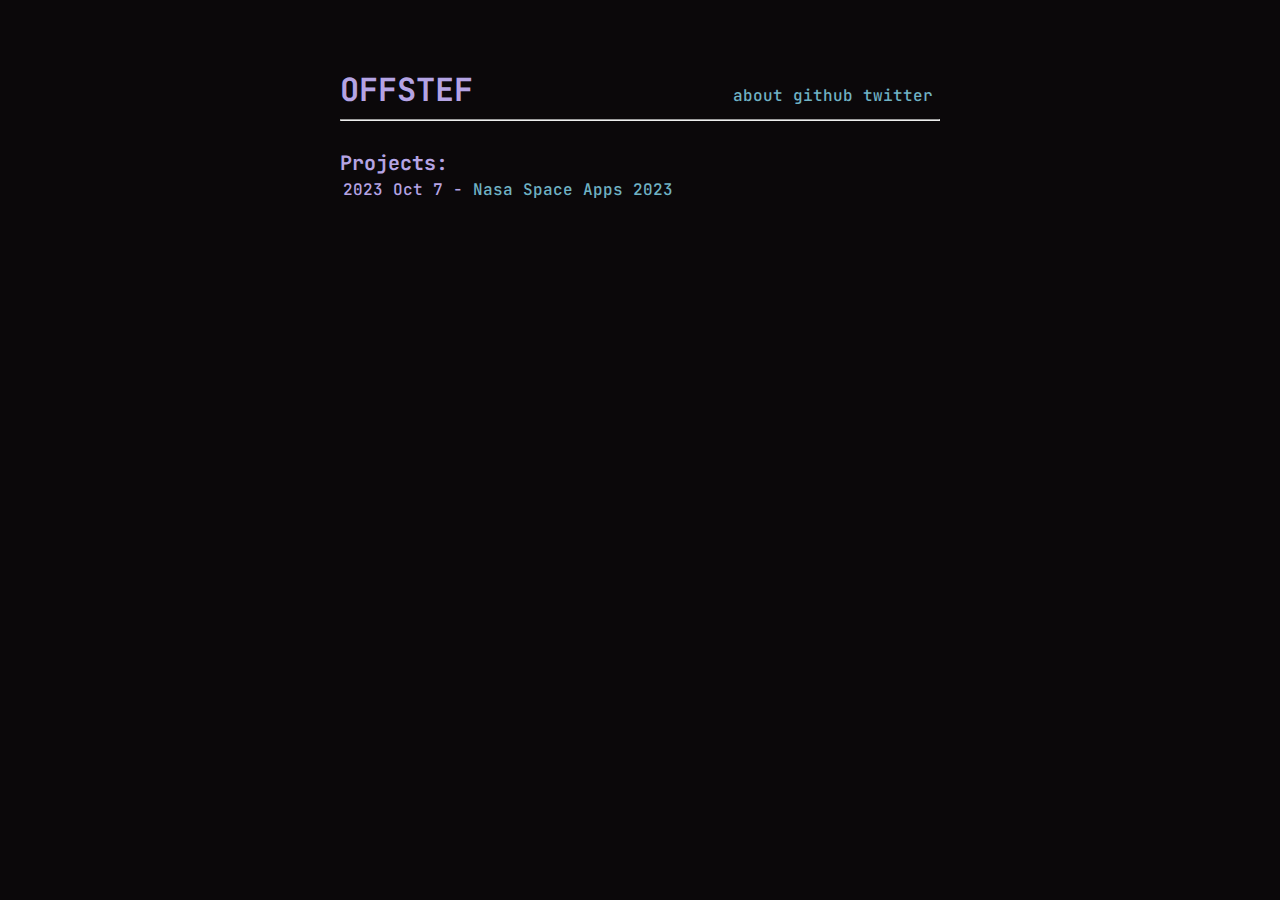
<file: index.html>
<!DOCTYPE html>
<html>
<head>
    <meta charset="UTF-8">
    <meta name="viewport" content="width=device-width, initial-scale=1.0">
    <title> OFF//</title>
    <link rel="stylesheet" href="./styles/style.css">
    <link rel="icon" href="/assets/img/eye.png">
</head>

<body>
    <div class="wrapper">
        <h1 class="titulo">OFFSTEF</h1>
        <div class="info">
            <tr>
                <td>
                    <a href="./about/me.html">about</a>
                </td>

                <td>
                    <a href="https://github.com/offstef" target="_blank">github</a>
                </td>

                <td>
                    <a href="https://twitter.com/godworstenemy" target="_blank">twitter</a>
                </td>

            </tr>
        </div>
<hr>
<br>
    <div class="projects">
        <h2>Projects:</h2>
        <table>
            <tr>
                <td>
                    <span class="date">2023 Oct 7</span>
                    - 
                    <a href="./projects/nasa-space-apps-2023.html">Nasa Space Apps 2023</a>
                </td>
            </tr>
        </table>
    </div>
</div>
</body>
</html>
</file>
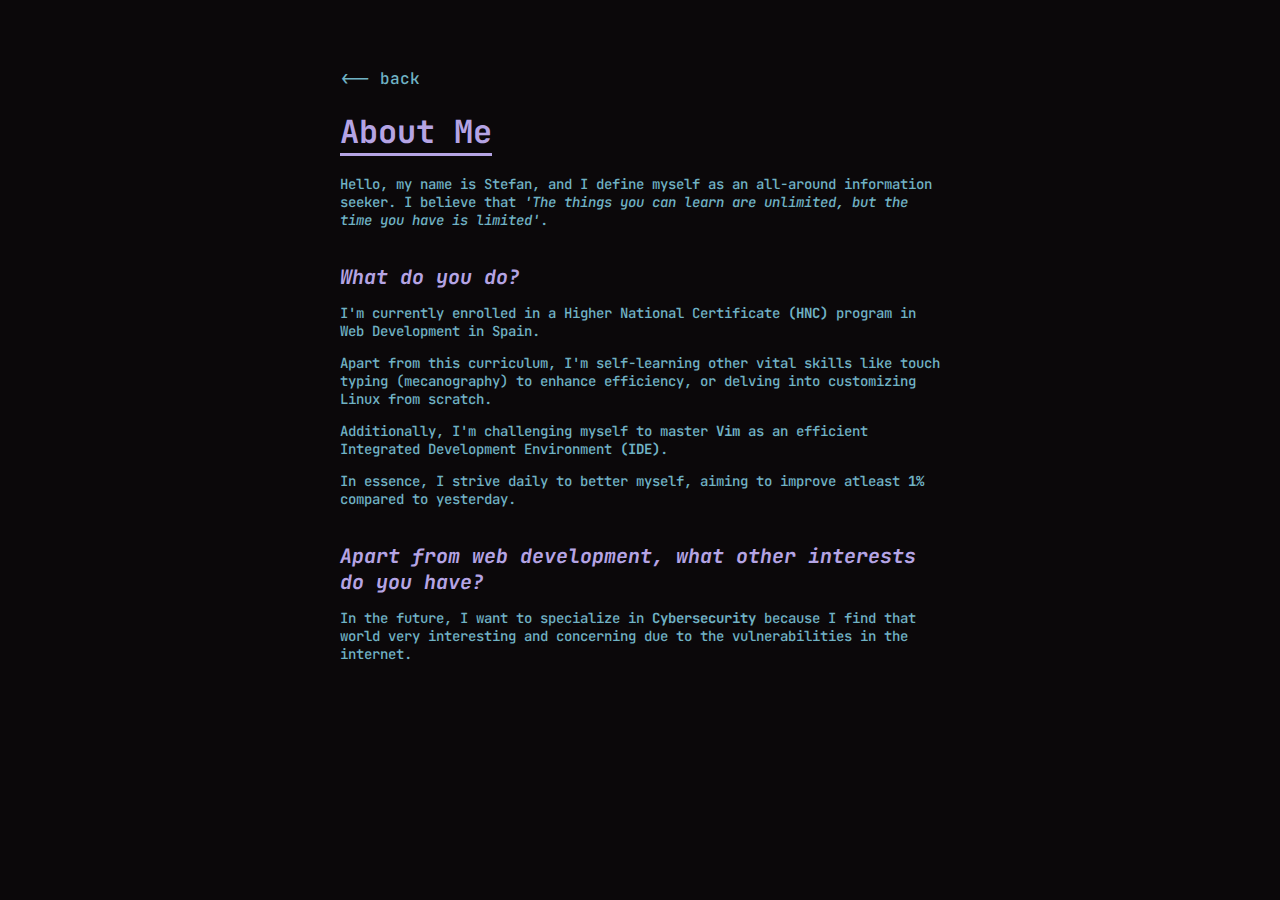
<file: about/me.html>
<!DOCTYPE html>
<html>
<head>
    <meta charset="UTF-8">
    <meta name="viewport" content="width=device-width, initial-scale=1.0">
    <title> Stefan</title>
    <link rel="stylesheet" href="../styles/style.css">
    <link rel="icon" href="/assets/img/eye.png">
</head>
<body>
    <div class="wrapper">
            <a class="back" href="/index.html">&lt;-- back</a>
            <h1 class="title">About Me</h1>
            <div class="about_content">
                <p>
                    Hello, my name is Stefan, and I define myself as an all-around information seeker. 
                    I believe that <i>'The things you can learn are unlimited, but the time you have is limited'</i>.
                </p>
                <br>
                <h2><i>What do you do?</i></h2>
                <p>
                    <p>I'm currently enrolled in a Higher National Certificate <b>(HNC)</b> program in Web Development in Spain.</p>
                    <p>Apart from this curriculum, I'm self-learning other vital skills like touch typing (mecanography) 
                    to enhance efficiency, or delving into customizing Linux from scratch.</p>
                    <p>Additionally, I'm challenging myself to master <b>Vim</b> as an efficient Integrated Development Environment <b>(IDE)</b>.</p> 
                    <p>In essence, I strive daily to better myself, aiming to improve atleast <b>1%</b> compared to yesterday.</p>
                </p>
                <br>
                <h2> <i>Apart from web development, what other interests do you have?</i></h2>
                <p>
                    In the future, I want to specialize in <b>Cybersecurity</b> because 
                    I find that world very interesting and concerning due to the vulnerabilities in the internet.

                </p>
                
            </div>
    </div>
</body>

</html>
</file>
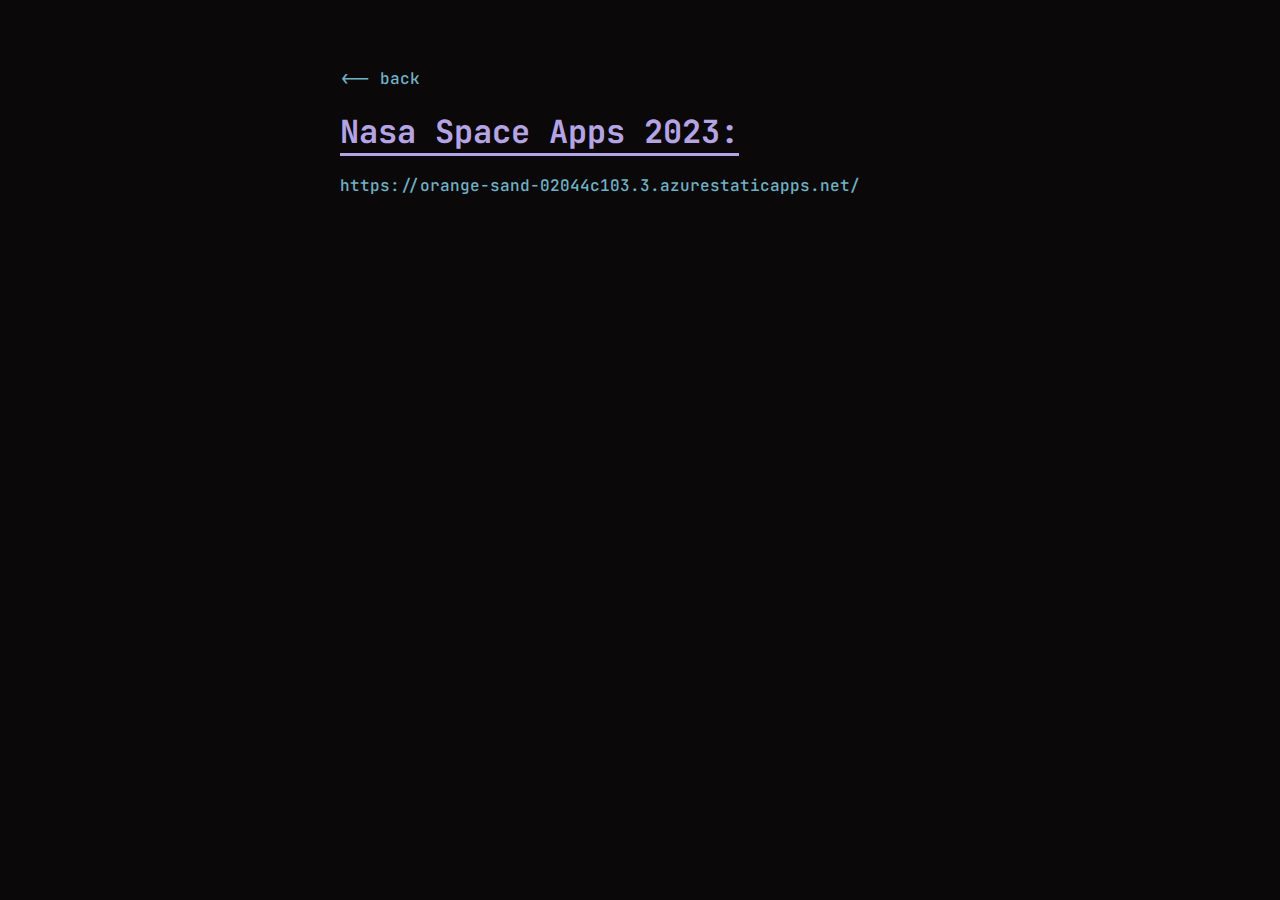
<file: projects/nasa-space-apps-2023.html>
<!DOCTYPE html>
<html>
<head>
    <meta charset="UTF-8">
    <meta name="viewport" content="width=device-width, initial-scale=1.0">
    <title> Nasa Space Apps 2023</title>
    <link rel="stylesheet" href="../styles/style.css">
    <link rel="icon" href="/assets/img/eye.png">
</head>
<body>
    <div class="wrapper">
        <a class="back" href="/index.html">&lt;-- back</a>
            <h1 class="title">Nasa Space Apps 2023:</h1>
        <div class="about">
            
            <a href="https://orange-sand-02044c103.3.azurestaticapps.net/"> https://orange-sand-02044c103.3.azurestaticapps.net/</a>
        </div>
    </div>
</body>

</html>
</file>
<file: styles/style.css>
@import url('https://fonts.googleapis.com/css2?family=JetBrains+Mono:wght@100&display=swap');


/*general*/
body{
    font-family: 'JetBrains Mono', monospace;
    display: block;
    background-color: #0b080a;
    color: #b5a4e4;
    font-weight: 500;
}
.info {
    display: inline;
    padding-left: 250px;
}
.wrapper {
    max-width:600px;
    margin:auto;
    padding:60px 30px 60px 30px
}
.projects{
    display: block;
}
.titulo {
    display: inline;
    font: bold;
}
a, p{
    text-decoration: none;
    color: #70b2c4;
}
a:hover {
    text-decoration: underline 2px;
    text-underline-offset: 5px;
}
h2{
    font-size: 20px;
    margin: 0;
    font: 600 bold;
}
tr td{
    margin-left: 10px;
}

/*rest*/

p{
    font-size: 14px;
}
.title{
    text-decoration: underline 3px;
    text-underline-offset: 10px;
}
</file>
